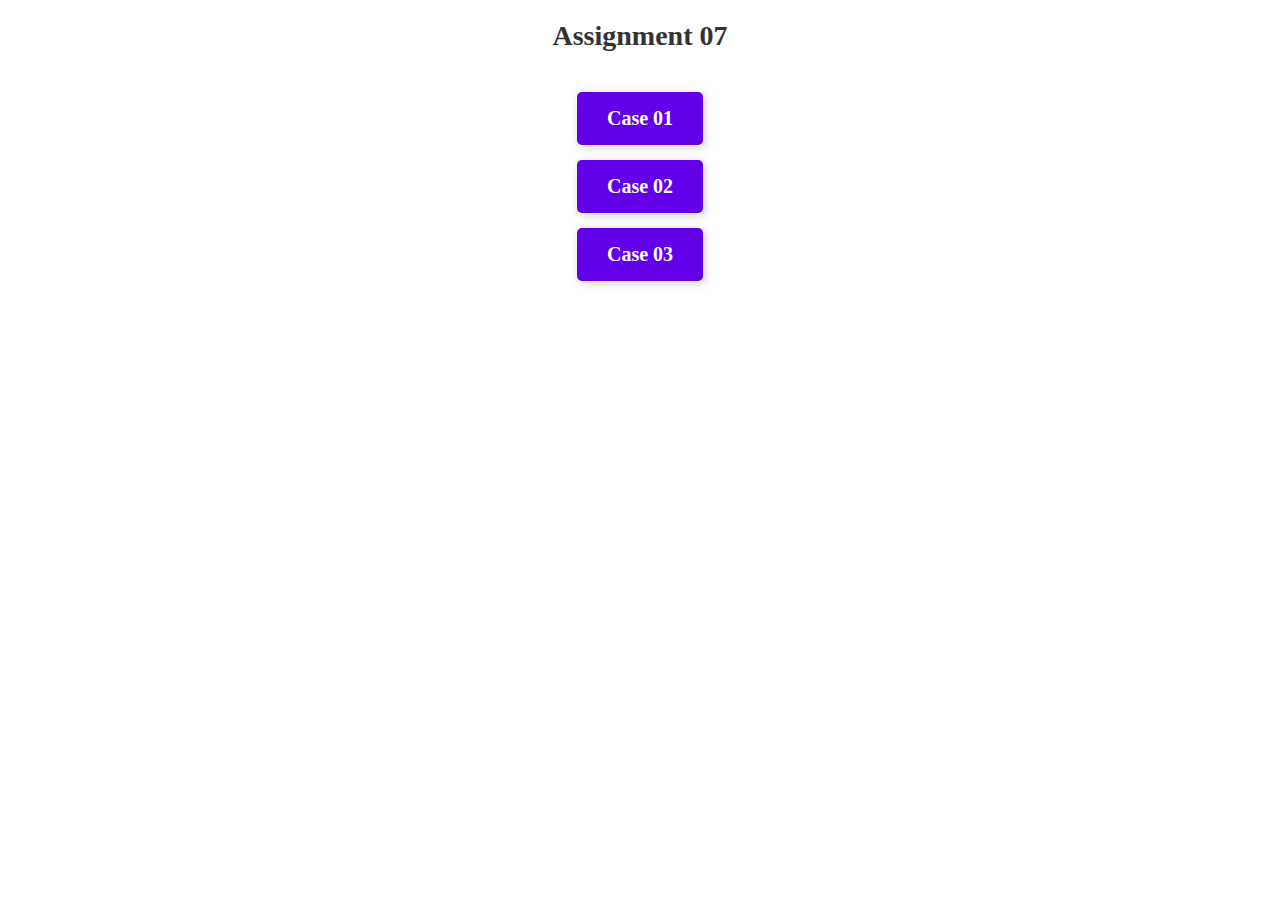
<file: index.html>
<!DOCTYPE html>
<html lang="en">
  <head>
    <meta charset="UTF-8" />
    <meta name="viewport" content="width=device-width, initial-scale=1.0" />
    <title>Assignment 07</title>
    <link rel="stylesheet" href="/css/index.css" />
  </head>
  <body>
    <header>
      <h1>Assignment 07</h1>
    </header>
    <ul>
      <li><a href="/pages/case-01.html" target="_blank">Case 01</a></li>
      <li><a href="/pages/case-02.html" target="_blank">Case 02</a></li>
      <li><a href="/pages/case-03.html" target="_blank">Case 03</a></li>
    </ul>
  </body>
</html>
</file>
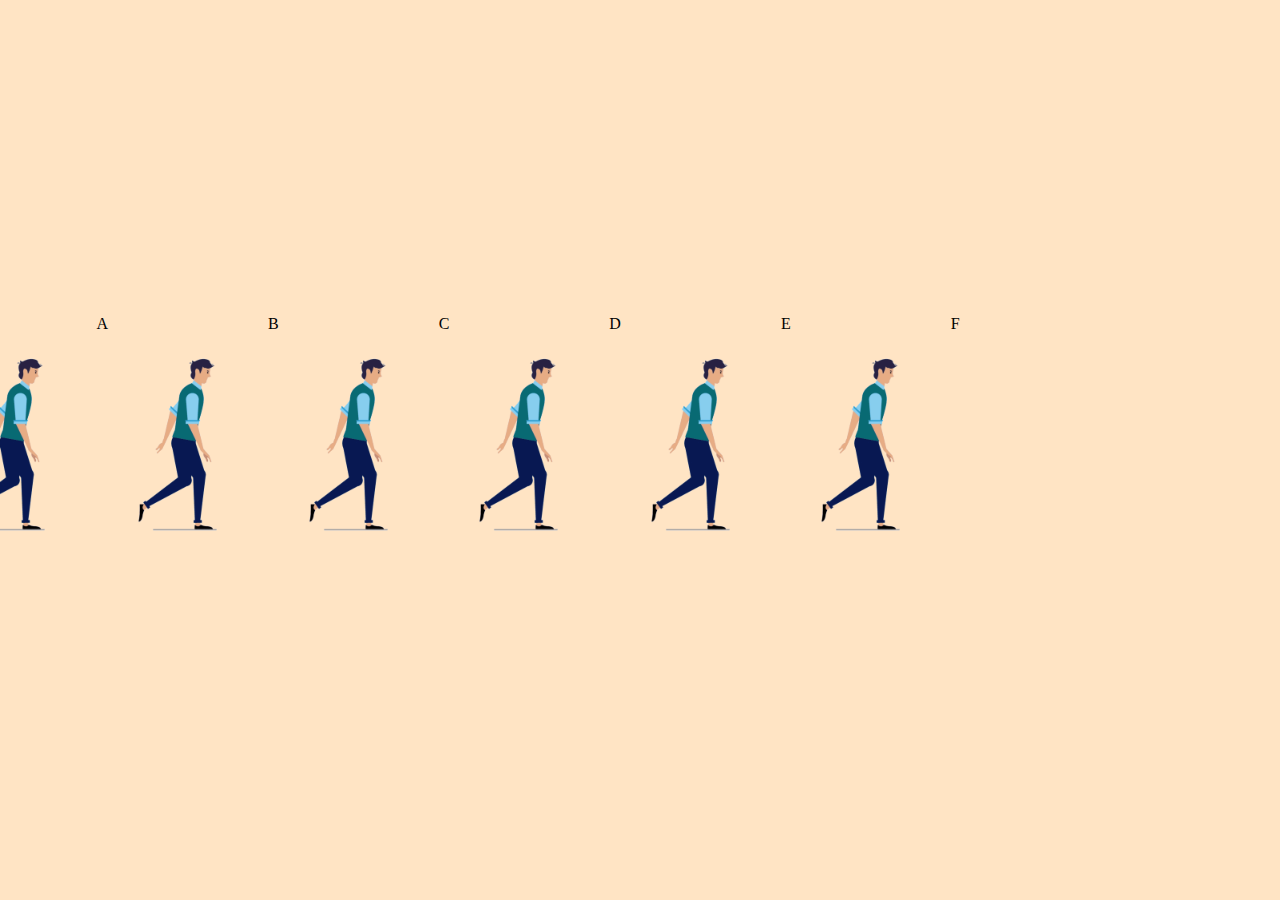
<file: pages/case-01.html>
<!DOCTYPE html>
<html lang="en">
  <head>
    <meta charset="UTF-8" />
    <meta name="viewport" content="width=device-width, initial-scale=1.0" />
    <title>Case 01</title>
    <link rel="stylesheet" href="/css/case-01.css" />
  </head>
  <body>
    <div class="container">
      <div class="container_inside">
        <img
          src="/assets/images/output-onlinegiftools.gif"
          alt="Walking Human"
        />
        <span>A</span>
        <img
          src="/assets/images/output-onlinegiftools.gif"
          alt="Walking Human"
        />
        <span>B</span>
        <img
          src="/assets/images/output-onlinegiftools.gif"
          alt="Walking Human"
        />
        <span>C</span>
        <img
          src="/assets/images/output-onlinegiftools.gif"
          alt="Walking Human"
        />
        <span>D</span>
        <img
          src="/assets/images/output-onlinegiftools.gif"
          alt="Walking Human"
        />
        <span>E</span>
        <img
          src="/assets/images/output-onlinegiftools.gif"
          alt="Walking Human"
        />
        <span>F</span>
      </div>
    </div>
    <script src="https://code.jquery.com/jquery-3.6.0.min.js"></script>
    <script src="/js/case-01.js"></script>
  </body>
</html>
</file>
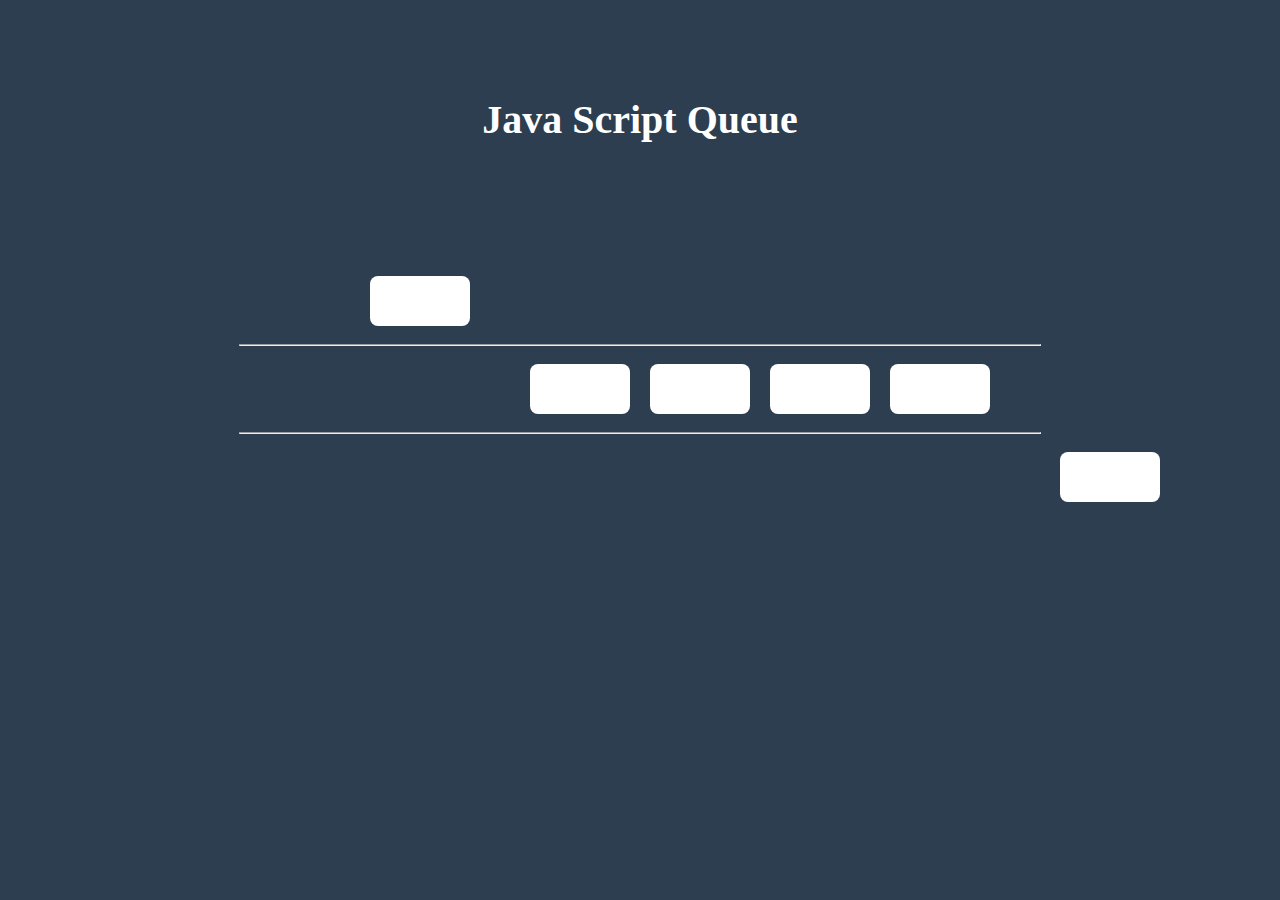
<file: pages/case-02.html>
<!DOCTYPE html>
<html lang="en">
  <head>
    <meta charset="UTF-8" />
    <meta name="viewport" content="width=device-width, initial-scale=1.0" />
    <title>Case 02</title>
    <link rel="stylesheet" href="/css/case-02.css" />
  </head>
  <body>
    <h2>Java Script Queue</h2>
    <div class="box box1"></div>
    <hr />
    <div id="box-set">
      <div class="box box2"></div>
      <div class="box box3"></div>
      <div class="box box4"></div>
      <div class="box box5"></div>
    </div>
    <hr />
    <div class="box box6"></div>
    <script src="https://code.jquery.com/jquery-3.6.0.min.js"></script>
    <script src="/js/case-02.js"></script>
  </body>
</html>
</file>
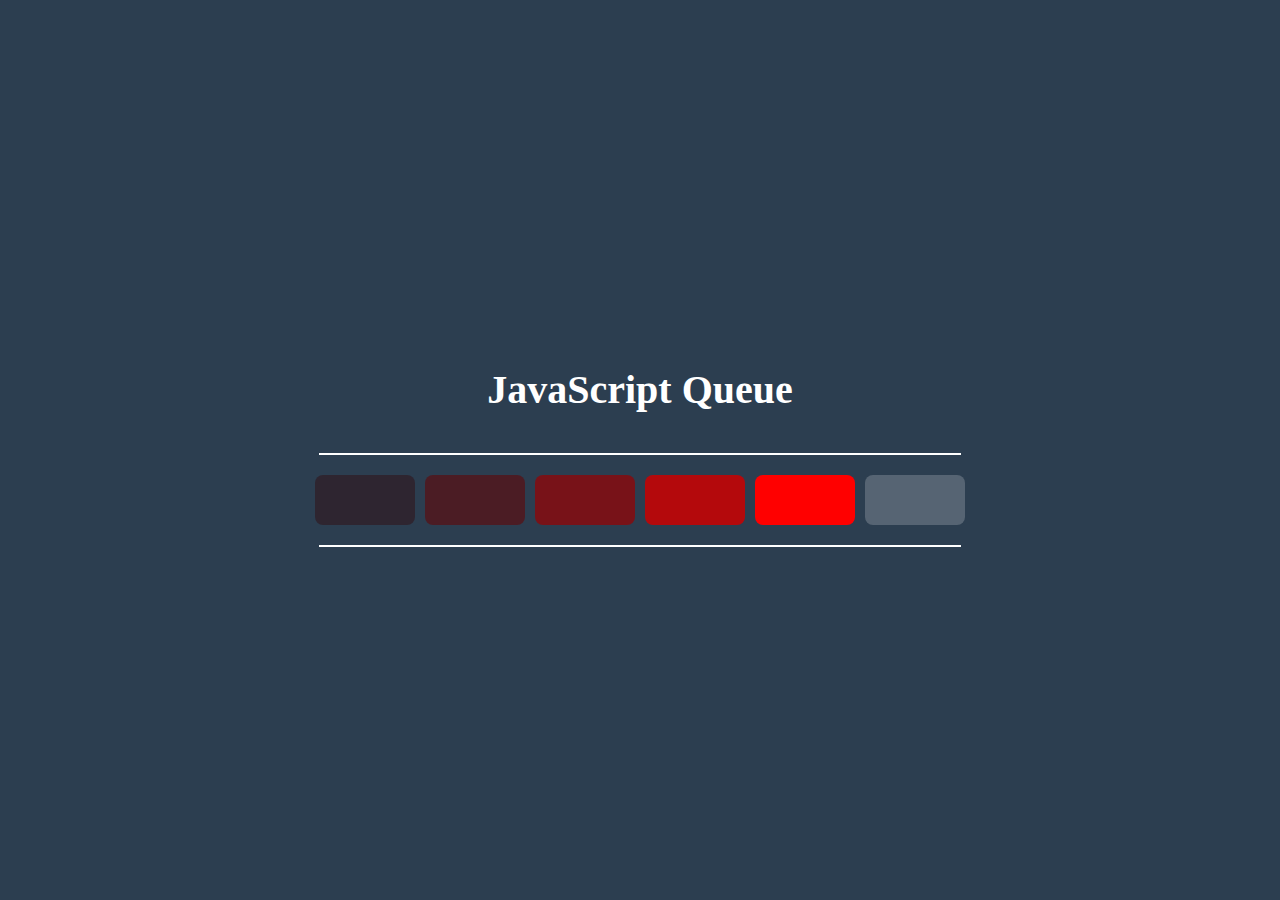
<file: pages/case-03.html>
<!DOCTYPE html>
<html lang="en">
  <head>
    <meta charset="UTF-8" />
    <meta name="viewport" content="width=device-width, initial-scale=1.0" />
    <title>Case 03</title>
    <style>
      body {
        margin: 0;
        background-color: #2c3e50;
        display: flex;
        flex-direction: column;
        align-items: center;
        justify-content: center;
        height: 100vh;
      }
      h2 {
        text-align: center;
        font-size: 40px;
        font-weight: 600;
        color: white;
        margin-bottom: 20px;
      }
      #box-set {
        display: flex;
        gap: 10px;
        align-items: center;
        justify-content: center;
      }
      .box {
        width: 100px;
        height: 50px;
        background-color: white;
        border-radius: 8px;
        display: flex;
        align-items: center;
        justify-content: center;
        font-size: 20px;
        font-weight: bold;
      }
      hr {
        width: 50%;
        border: 1px solid white;
        margin: 20px 0;
      }
    </style>
  </head>
  <body>
    <h2>JavaScript Queue</h2>
    <hr />
    <div id="box-set">
      <div class="box"></div>
      <div class="box"></div>
      <div class="box"></div>
      <div class="box"></div>
      <div class="box"></div>
      <div class="box"></div>
    </div>
    <hr />

    <script src="https://code.jquery.com/jquery-3.6.0.min.js"></script>
    <script src="/js/case-03.js"></script>
  </body>
</html>
</file>
<file: css/index.css>
body {
    margin: 0;
  }

  header {
    text-align: center;
    padding: 20px;
  }

  h1 {
    margin: 0;
    font-size: 28px;
    color: #333;
  }

  ul {
    list-style: none;
    margin: 20px auto;
    padding: 0;
    width: fit-content;
  }

  li {
    text-align: center;
    margin-bottom: 15px;
  }

  li:last-child {
    margin-bottom: 0;
  }

  li a {
    display: block;
    color: white;
    font-size: 20px;
    font-weight: bold;
    text-decoration: none;
    padding: 15px 30px;
    background-color: #6200ea;
    border-radius: 5px;
    box-shadow: 2px 2px 10px rgba(0, 0, 0, 0.2);
  }
</file>
<file: css/case-01.css>
body {
    height: 100vh;
    margin: 0;
    position: relative;
    background-color: bisque;
  }
  .container {
    position: absolute;
    top: 60%;
    left: 35%;
    transform: translate(-50%, -50%);
    width: 100%;
    height: 50%;
    display: flex;
    align-content: center;
    justify-content: center;
  }
  .container_inside {
    display: flex;
    align-content: center;
    justify-content: space-evenly;
  }
  img {
    width: 10rem;
    height: 15rem;
    margin: 0;
    object-fit: cover;
  }
</file>
<file: css/case-02.css>
body{
    margin: 0;
    background-color: #2c3e50;
    display: flex;
    flex-direction: column;
    justify-content: center;
}
h2{
    text-align: center;
    font-size: 40px;
    font-weight: 600;
    color: white;
    margin-top: 6rem;
}
.box{
    width: 100px;
    height: 50px;
    background-color: white;
    border-radius: 8px;
    margin: 10px;
}
.box1{
    margin-top: 100px;
    margin-left: 370px;
}
#box-set{
    width: 450px;
    display: grid;
    grid-template-columns: repeat(4,1fr);
}
.box2{
    margin-left: 530px;
}
hr{
    width: 800px;
}
.box6{
    margin-left: 1060px;
}
</file>
